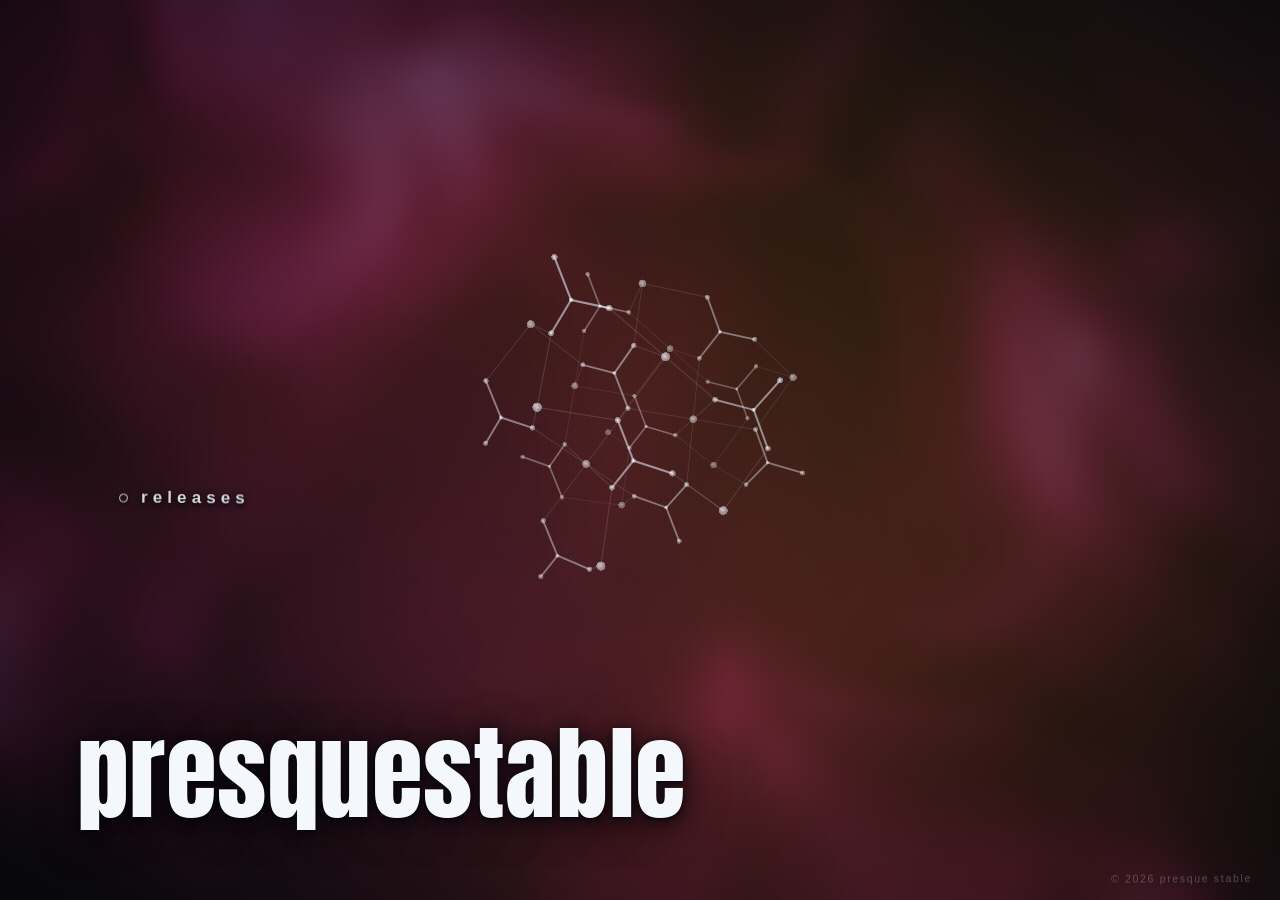
<file: index.html>
<!DOCTYPE html>
<html lang="en">
<head>
<meta charset="UTF-8">
<title>Presque Stable</title>
<meta name="viewport" content="width=device-width, initial-scale=1">
<meta name="description" content="Presque Stable — electronic music.">
<link rel="preconnect" href="https://fonts.googleapis.com">
<link rel="preconnect" href="https://fonts.gstatic.com" crossorigin>
<link href="https://fonts.googleapis.com/css2?family=Anton&display=swap" rel="stylesheet">
<link rel="stylesheet" href="ps-style.css">
</head>
<body>

<canvas id="stage"></canvas>
<div class="vignette"></div>

<a class="releases" id="releases" href="releases.html">
  <span class="dot" aria-hidden="true"></span>
  <span class="word">releases</span>
</a>

<div class="annotation" id="annotation">
  <span>calcium carbonate — calcite.</span>
  <span>in the inner ear these crystals tell the body which way is down.</span>
  <span class="dim">when one works loose, the horizon tilts.</span>
</div>

<div class="overlay">
  <h1 class="name">presquestable</h1>
</div>

<div class="copyright">© 2026 presque stable</div>

<script src="ps-engine.js"></script>
<script>
(function () {
  var link = document.getElementById('releases');
  var name = document.querySelector('.name');
  var done = false;

  /* Positioned exactly once, while still invisible, then faded in.
     The element never moves after it becomes visible. */
  var note = document.getElementById('annotation');

  /* avoid the wordmark and the rotating structure at centre screen */
  function avoidList() {
    return [name, PS.moleculeBox()];
  }

  /* Place the annotation once, clear of the wordmark, the structure
     and the releases link. Align it toward whichever edge it sits
     nearer, so the text reads outward rather than into the centre. */
  function placeNote() {
    if (!window.PS) return;
    note.style.opacity = '0';
    note.style.textAlign = 'left';
    /* measure untilted; the cached angle is re-applied at the end */
    note.style.transform = 'none';
    PS.placeRandom(note, {
      avoid: [name, PS.moleculeBox(), link],
      marginX: 0.05, marginY: 0.10, pad: 46
    });
    var r = note.getBoundingClientRect();
    var onRight = (r.left + r.width / 2) > window.innerWidth / 2;
    if (onRight) {
      /* pin to its right edge so the block grows leftward */
      note.style.left = Math.round(r.right - note.offsetWidth) + 'px';
      note.style.textAlign = 'right';
    } else {
      note.style.textAlign = 'left';
    }
    /* tilt last — measurement above must be on an untilted box */
    PS.tilt(note, 0.5);
  }

  /* Engine reports hover strength each frame. */
  window.PS_onHover = function (v) {
    note.style.opacity = (v * 0.92).toFixed(3);
  };

  function placeOnce() {
    if (done || !window.PS) return;
    done = true;
    PS.placeRandom(link, { avoid: avoidList(), marginX: 0.09, marginY: 0.11, pad: 90 });
    PS.tilt(link, 0.6);
    PS.tilt(document.querySelector('.copyright'), 0.5);
    placeNote();
    requestAnimationFrame(function () {
      requestAnimationFrame(function () { link.classList.add('ready'); });
    });
  }

  /* Wait for the webfont so the wordmark has its final size before
     we measure it — otherwise the avoid-box would be wrong. */
  if (document.fonts && document.fonts.ready) {
    document.fonts.ready.then(placeOnce).catch(placeOnce);
    setTimeout(placeOnce, 1500);   /* fallback only; no-op if already placed */
  } else {
    window.addEventListener('load', placeOnce);
    setTimeout(placeOnce, 800);
  }

  /* Reposition only on an actual window resize. */
  var t = null;
  window.addEventListener('resize', function () {
    clearTimeout(t);
    t = setTimeout(function () {
      if (!window.PS) return;
      PS.placeRandom(link, { avoid: avoidList(), marginX: 0.09, marginY: 0.11, pad: 90 });
      placeNote();
    }, 220);
  });
})();
</script>

</body>
</html>
</file>
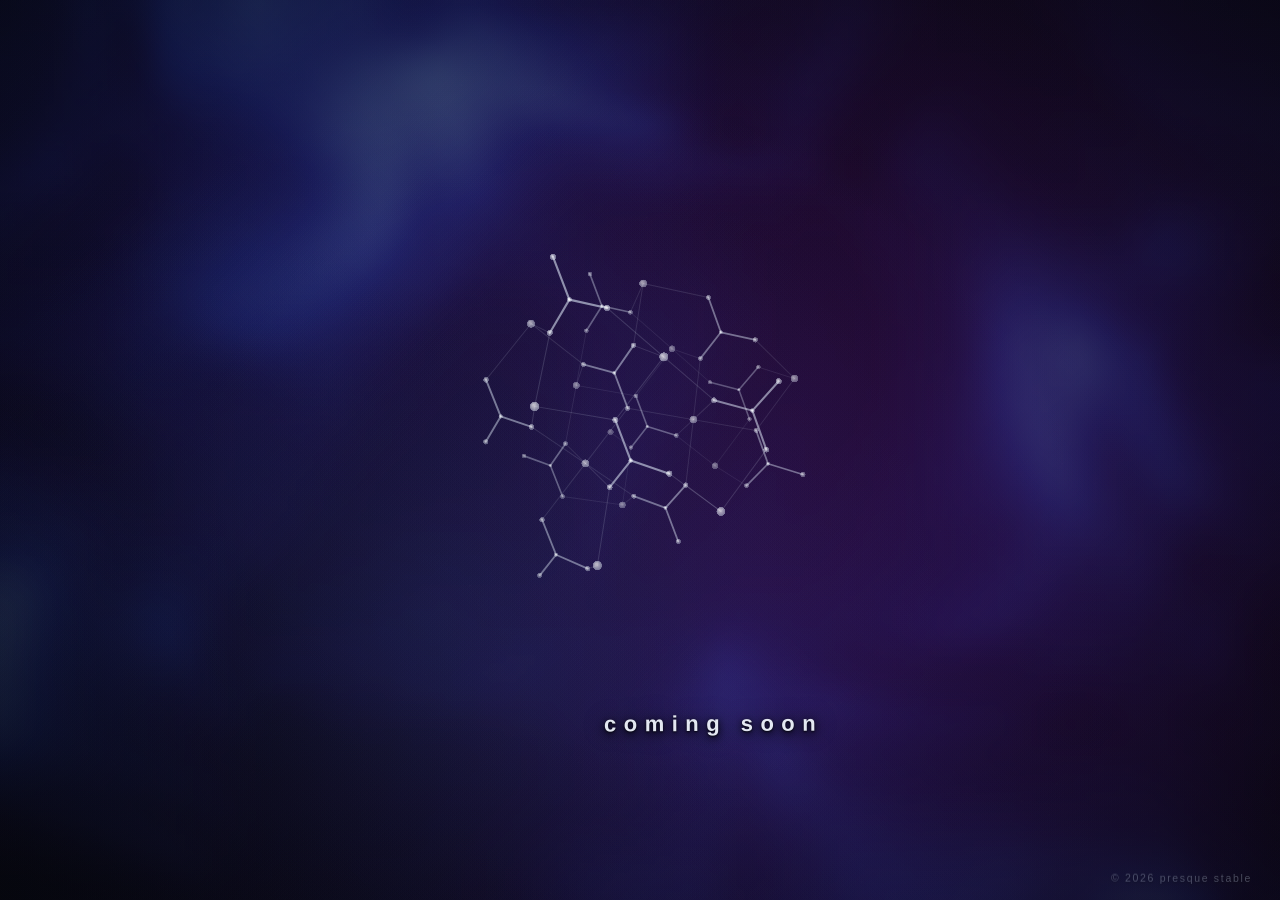
<file: releases.html>
<!DOCTYPE html>
<html lang="en">
<head>
<meta charset="UTF-8">
<title>Presque Stable — Releases</title>
<meta name="viewport" content="width=device-width, initial-scale=1">
<meta name="description" content="Presque Stable — releases.">
<link rel="preconnect" href="https://fonts.googleapis.com">
<link rel="preconnect" href="https://fonts.gstatic.com" crossorigin>
<link href="https://fonts.googleapis.com/css2?family=Anton&display=swap" rel="stylesheet">
<link rel="stylesheet" href="ps-style.css">
</head>
<body>

<canvas id="stage"></canvas>
<div class="vignette"></div>

<div class="soon" id="soon">coming soon</div>

<div class="copyright">© 2026 presque stable</div>

<script src="ps-engine.js"></script>
<script>
(function () {
  var soon = document.getElementById('soon');
  var done = false;

  /* Positioned once while invisible, then faded in. Never jumps. */
  /* keep clear of the rotating structure at centre screen */
  function avoidList() {
    return [PS.moleculeBox()];
  }

  function placeOnce() {
    if (done || !window.PS) return;
    done = true;
    PS.placeRandom(soon, { avoid: avoidList(), marginX: 0.12, marginY: 0.16, pad: 70 });
    PS.tilt(soon, 0.5);
    PS.tilt(document.querySelector('.copyright'), 0.5);
    requestAnimationFrame(function () {
      requestAnimationFrame(function () { soon.classList.add('ready'); });
    });
  }

  if (document.fonts && document.fonts.ready) {
    document.fonts.ready.then(placeOnce).catch(placeOnce);
    setTimeout(placeOnce, 1500);
  } else {
    window.addEventListener('load', placeOnce);
    setTimeout(placeOnce, 800);
  }

  var t = null;
  window.addEventListener('resize', function () {
    clearTimeout(t);
    t = setTimeout(function () {
      if (window.PS) PS.placeRandom(soon, { avoid: avoidList(), marginX: 0.12, marginY: 0.16, pad: 70 });
    }, 220);
  });

  /* Invisible way back — nothing is drawn for it.
     Delete this block if you want a true dead end. */
  setTimeout(function () {
    document.addEventListener('click', function () { window.location.href = 'index.html'; });
    document.addEventListener('keydown', function (e) {
      if (e.key === 'Escape') window.location.href = 'index.html';
    });
  }, 1200);
})();
</script>

</body>
</html>
</file>
<file: ps-style.css>
/* ============================================================
   Presque Stable — shared styles
   ============================================================ */

* { margin: 0; padding: 0; box-sizing: border-box; }

html, body {
  width: 100%;
  height: 100%;
  background: #05070c;
  overflow: hidden;
  font-family: 'Helvetica Neue', Arial, sans-serif;
  -webkit-font-smoothing: antialiased;
}

#stage {
  position: fixed;
  inset: 0;
  width: 100%;
  height: 100%;
  display: block;
}

.vignette {
  position: fixed;
  inset: 0;
  pointer-events: none;
  background: radial-gradient(ellipse at center,
              rgba(0,0,0,0) 44%,
              rgba(4,6,12,0.26) 74%,
              rgba(4,6,12,0.54) 100%);
  z-index: 5;
}

/* ---- name block: bottom-left, 6vw padding ---- */
.overlay {
  position: fixed;
  inset: 0;
  display: flex;
  flex-direction: column;
  align-items: flex-start;
  justify-content: flex-end;
  pointer-events: none;
  z-index: 10;
  padding: 6vw;
}

.name {
  font-family: 'Anton', 'Oswald', 'Haettenschweiler', 'Arial Narrow Bold', Impact, sans-serif;
  font-weight: 400;
  font-size: clamp(34px, 8.6vw, 104px);
  line-height: 0.94;
  letter-spacing: 0.005em;
  text-transform: lowercase;
  color: #f4f8fd;
  opacity: 1;
  text-shadow:
    0 1px 2px  rgba(3, 5, 10, 0.94),
    0 3px 14px rgba(3, 5, 10, 0.76),
    0 6px 40px rgba(3, 5, 10, 0.58);
}

/* ============================================================
   releases link
   No background pad — legibility from text-shadow only.
   Hidden until positioned, then fades in once. Never jumps.
   ============================================================ */

.releases {
  position: fixed;
  left: 50%;
  top: 40%;
  z-index: 20;
  display: inline-flex;
  align-items: center;
  gap: 13px;
  padding: 10px;
  margin: -10px;
  text-decoration: none;
  color: #f2f7ff;
  opacity: 0;
  transition: opacity 1.4s ease;
  will-change: opacity;
}

.releases.ready { opacity: 0.86; }

.releases.ready:hover,
.releases.ready:focus-visible {
  opacity: 1;
  outline: none;
}

.releases .dot {
  width: 9px;
  height: 9px;
  flex: 0 0 auto;
  border: 1.5px solid currentColor;
  border-radius: 50%;
  box-shadow: 0 1px 5px rgba(3, 5, 10, 0.9);
  animation: breathe 7s ease-in-out infinite;
}

.releases { transform-origin: 50% 50%; }

.releases .word {
  font-size: clamp(13px, 1.5vw, 17px);
  font-weight: 600;
  letter-spacing: 0.30em;
  text-transform: lowercase;
  white-space: nowrap;
  text-shadow:
    0 1px 2px  rgba(3, 5, 10, 0.98),
    0 2px 6px  rgba(3, 5, 10, 0.92),
    0 2px 14px rgba(3, 5, 10, 0.80),
    0 0 26px   rgba(3, 5, 10, 0.60);
}

@keyframes breathe {
  0%, 100% { transform: scale(1);    opacity: 0.7; }
  50%      { transform: scale(1.45); opacity: 1; }
}

/* ---- releases page ---- */
.soon {
  position: fixed;
  left: 50%;
  top: 45%;
  z-index: 20;
  padding: 10px;
  color: #f4f9ff;
  font-size: clamp(15px, 2vw, 22px);
  font-weight: 600;
  letter-spacing: 0.34em;
  text-transform: lowercase;
  white-space: nowrap;
  opacity: 0;
  transition: opacity 1.8s ease;
  text-shadow:
    0 1px 2px  rgba(3, 5, 10, 0.98),
    0 2px 7px  rgba(3, 5, 10, 0.92),
    0 3px 16px rgba(3, 5, 10, 0.80),
    0 0 30px   rgba(3, 5, 10, 0.60);
}

.soon.ready { opacity: 0.92; }

/* ============================================================
   copyright — bottom right, very quiet
   ============================================================ */
.copyright {
  position: fixed;
  right: 2.2vw;
  bottom: 1.8vh;
  z-index: 15;
  transform-origin: 100% 50%;
  color: #cfdcea;
  font-size: clamp(9px, 0.82vw, 11px);
  font-weight: 400;
  letter-spacing: 0.16em;
  text-transform: lowercase;
  white-space: nowrap;
  opacity: 0.30;
  pointer-events: none;
  text-shadow:
    0 1px 2px rgba(3, 5, 10, 0.94),
    0 2px 8px rgba(3, 5, 10, 0.78);
}

/* ============================================================
   cryptic annotation — fades in while the structure is hovered
   ============================================================ */
.annotation {
  position: fixed;
  left: 0;
  top: 40%;
  z-index: 18;
  max-width: 34ch;
  color: #eaf2fb;
  font-size: clamp(11px, 1.12vw, 14px);
  font-weight: 400;
  line-height: 1.85;
  letter-spacing: 0.13em;
  text-transform: lowercase;
  opacity: 0;
  pointer-events: none;
  transition: opacity 0.9s ease;
  text-shadow:
    0 1px 2px  rgba(3, 5, 10, 0.96),
    0 2px 7px  rgba(3, 5, 10, 0.90),
    0 3px 18px rgba(3, 5, 10, 0.76);
}

.annotation span { display: block; }

.annotation, .soon { transform-origin: 50% 50%; }

.annotation .dim { opacity: 0.62; }

@media (prefers-reduced-motion: reduce) {
  .releases .dot { animation: none; }
  .releases, .soon, .annotation { transition: none; }
}
</file>
